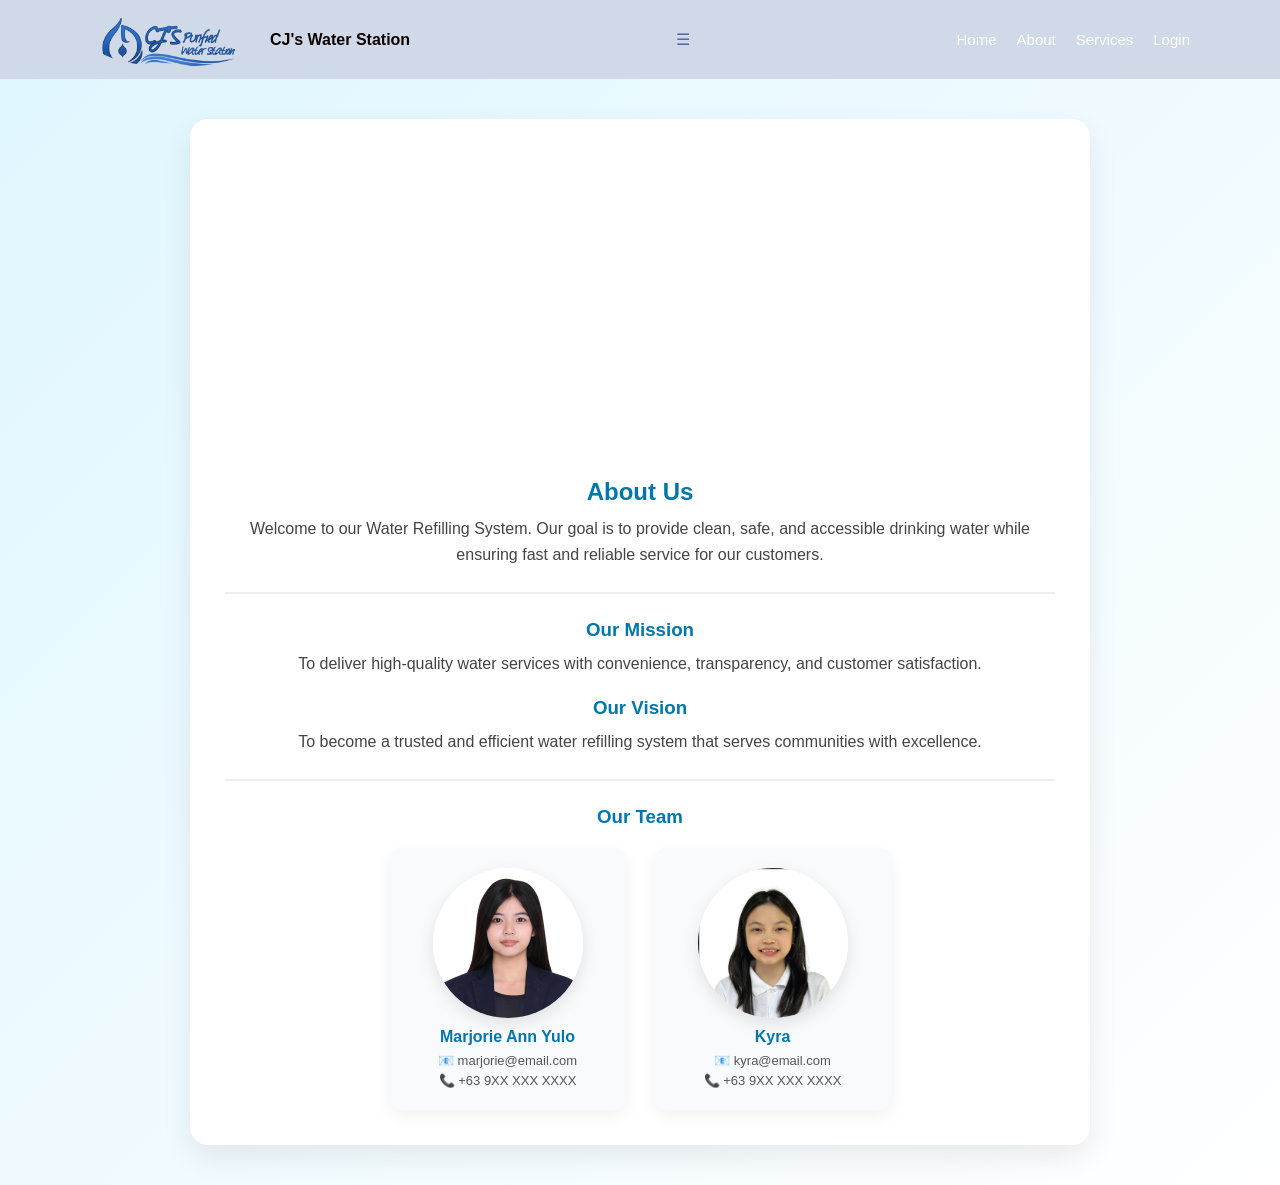
<file: about.html>
<!DOCTYPE html>
<html lang="en">
<head>
  <meta name="viewport" content="width=device-width, initial-scale=1.0">
  <meta charset="UTF-8">
  <title>About Us</title>

  <link rel="stylesheet" href="style.css">

  <style>
    /* PAGE */
    .page {
        display: flex;
        justify-content: center;
        align-items: flex-start;
        padding: 40px 20px;
        min-height: 90vh;
    }

    .card {
        width: 100%;
        max-width: 900px;
        background: white;
        padding: 35px;
        border-radius: 18px;
        box-shadow: 0 12px 30px rgba(0,0,0,0.08);
        text-align: center;
    }

    h2 {
        color: #0077aa;
        margin-bottom: 10px;
    }

    h3 {
        margin-top: 20px;
        color: #0077aa;
    }

    p {
        margin-top: 10px;
        line-height: 1.6;
        color: #444;
    }

    hr {
        margin: 25px 0;
        border: 0.5px solid #eee;
    }

    /* MAP */
    iframe {
        width: 100%;
        height: 300px;
        border: 0;
        border-radius: 12px;
        margin-bottom: 20px;
    }

    /* TEAM */
    .creators {
        display: flex;
        justify-content: center;
        gap: 25px;
        margin-top: 20px;
        flex-wrap: wrap;
    }

    .creator {
        background: #f8fafc;
        padding: 20px;
        border-radius: 14px;
        width: 240px;
        text-align: center;
        box-shadow: 0 6px 16px rgba(0,0,0,0.05);
        transition: 0.3s;
    }

    .creator:hover {
        transform: translateY(-5px);
    }

    .about-img {
        width: 150px;
        height: 150px;
        object-fit: cover;
        border-radius: 50%;
        display: block;
        margin: 0 auto 10px auto;
        box-shadow: 0 6px 16px rgba(0,0,0,0.1);
    }

    .creator h4 {
        margin-top: 10px;
        color: #0077aa;
    }

    .contact {
        font-size: 13px;
        color: #555;
        margin-top: 5px;
        line-height: 1.5;
    }
  </style>

</head>

<body>
<nav class="navbar">
  <div class="nav-container">

    <!-- LOGO -->
    <div class="logo" ondblclick="adminAccess()">
      <img src="logo.jpeg" alt="Logo">
      <span>CJ's Water Station</span>
    </div>

    <!-- HAMBURGER BUTTON -->
    <div class="menu-toggle" onclick="toggleMenu()">☰</div>

    <!-- NAV LINKS -->
    <div class="nav-links" id="navLinks">
      <a href="index.html">Home</a>
      <a href="about.html">About</a>
      <a href="app.html?view=services">Services</a>
      <a href="auth.html">Login</a>
    </div>

  </div>
</nav>


<div class="page">
  <div class="card">

    <!-- MAP AT TOP -->
    <iframe 
      src="https://www.google.com/maps/embed?pb=!1m23!1m12!1m3!1d11833.977675709788!2d120.95320105000002!3d14.418170549999997!2m3!1f0!2f0!3f0!3m2!1i1024!2i768!4f13.1!4m8!3e6!4m0!4m5!1s0x3397c97a7e3b7aa5%3A0xe0fdbf2aed0328ed!2sCJ%20&#39;%20s%202010%20Purified%20Water%20Station%2C%201755%20Tramo%2C%20Manila%2C%20Kalakhang%20Maynila!3m2!1d14.558959199999999!2d120.99887389999999!5e1!3m2!1sen!2sph!4v1775305529472!5m2!1sen!2sph"
      allowfullscreen=""
      loading="lazy">
    </iframe>

    <h2>About Us</h2>

    <p>
      Welcome to our Water Refilling System. Our goal is to provide clean, safe, and
      accessible drinking water while ensuring fast and reliable service for our customers.
    </p>

    <hr>

    <h3>Our Mission</h3>
    <p>
      To deliver high-quality water services with convenience, transparency, and customer satisfaction.
    </p>

    <h3>Our Vision</h3>
    <p>
      To become a trusted and efficient water refilling system that serves communities with excellence.
    </p>

    <hr>

    <h3>Our Team</h3>

    <div class="creators">

      <!-- MEMBER 1 -->
      <div class="creator">
        <img src="Marjorie.jpeg" class="about-img">
        <h4>Marjorie Ann Yulo</h4>
        <div class="contact">
          📧 marjorie@email.com<br>
          📞 +63 9XX XXX XXXX
        </div>
      </div>

      <!-- MEMBER 2 -->
      <div class="creator">
        <img src="Kyra.jpeg" class="about-img">
        <h4>Kyra</h4>
        <div class="contact">
          📧 kyra@email.com<br>
          📞 +63 9XX XXX XXXX
        </div>
      </div>

    </div>

  </div>
</div>

<script>
function adminAccess(){
    let pass = prompt("Enter admin password:");

    if(pass === "1234"){
        localStorage.setItem("session","admin");
        location = "admin.html";
    } else {
        alert("Access denied");
    }
}
</script>

</body>
</html>
</file>
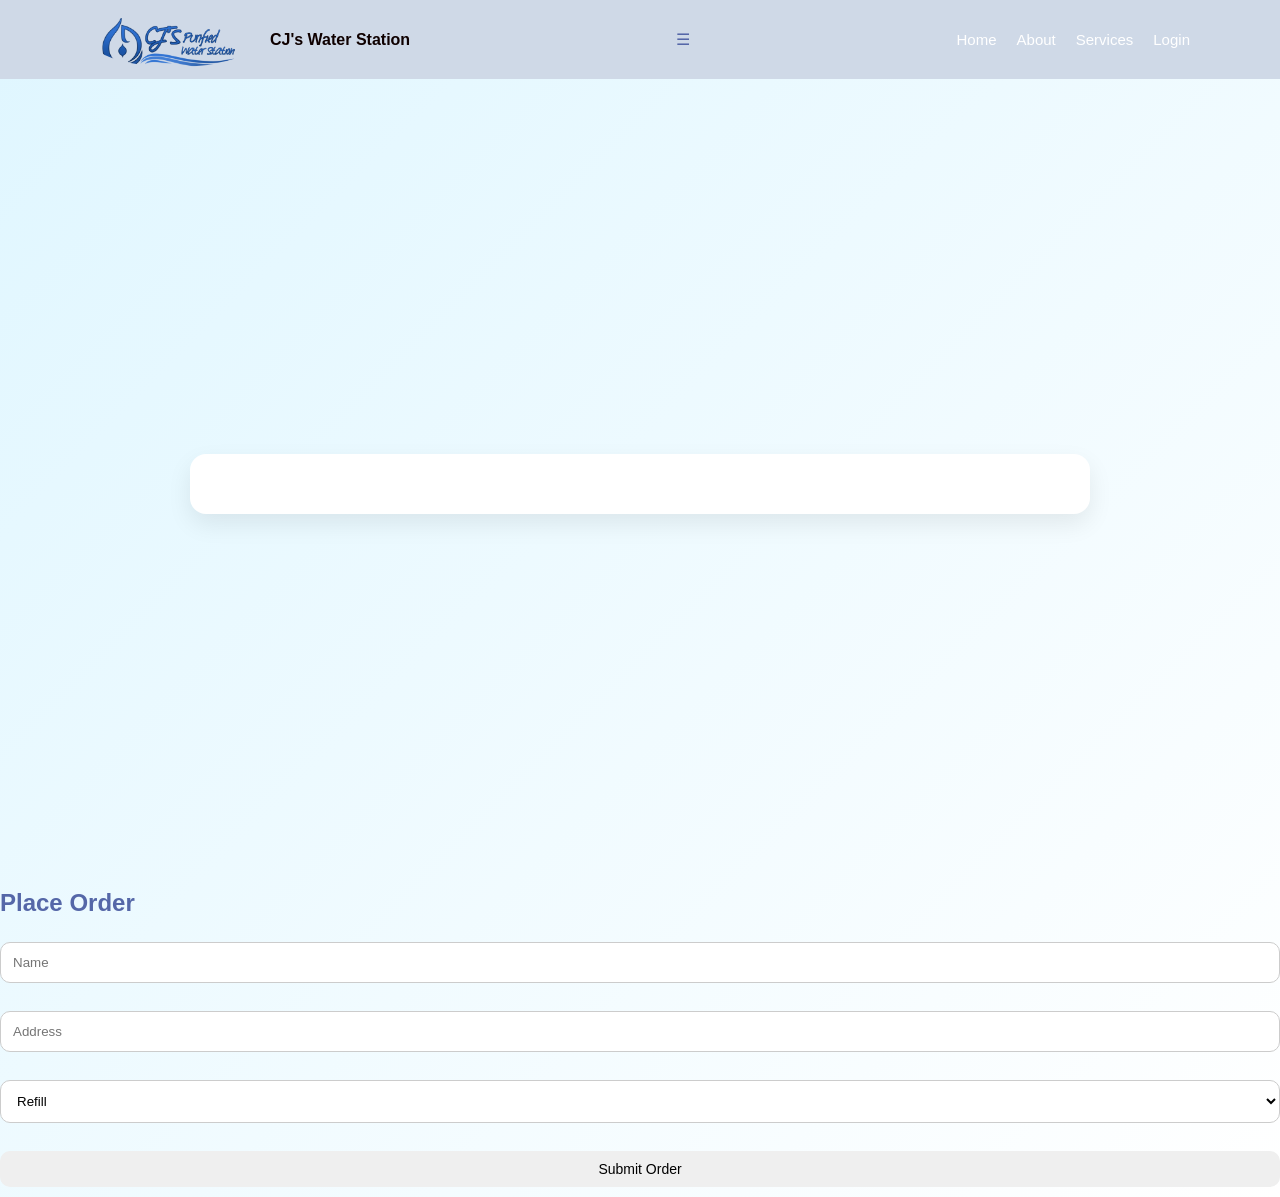
<file: app.html>
<!DOCTYPE html>
<html>
<head>
    <meta name="viewport" content="width=device-width, initial-scale=1.0">
<title>Services</title>
<link rel="stylesheet" href="style.css">

<style>
/* EXTRA UI IMPROVEMENTS (ONLY FOR SERVICES PAGE) */

.section {
    margin-bottom: 20px;
    text-align: left;
}

.section h3 {
    margin-bottom: 8px;
    color: #0077aa;
}

.info-grid {
    display: grid;
    grid-template-columns: repeat(auto-fit, minmax(200px, 1fr));
    gap: 12px;
    margin-top: 10px;
}

.info-box {
    background: #f5fbff;
    padding: 12px;
    border-radius: 12px;
    font-size: 14px;
}

/* SELECT IMPROVED */
select {
    width: 100%;
    padding: 12px;
    margin-top: 10px;
    border-radius: 10px;
    border: 1px solid #ccc;
    background: #fff;
}

/* FADE ANIMATION */
.fade {
    animation: fadeIn 0.4s ease;
}

@keyframes fadeIn {
    from { opacity: 0; transform: translateY(10px); }
    to { opacity: 1; transform: translateY(0); }
}
</style>

</head>

<body>

<nav class="navbar">
  <div class="nav-container">

    <!-- LOGO -->
    <div class="logo" ondblclick="adminAccess()">
      <img src="logo.jpeg" alt="Logo">
      <span>CJ's Water Station</span>
    </div>

    <!-- HAMBURGER BUTTON -->
    <div class="menu-toggle" onclick="toggleMenu()">☰</div>

    <!-- NAV LINKS -->
    <div class="nav-links" id="navLinks">
      <a href="index.html">Home</a>
      <a href="about.html">About</a>
      <a href="app.html?view=services">Services</a>
      <a href="auth.html">Login</a>
    </div>

  </div>
</nav>
<div class="page">
<div class="card fade" id="content"></div>
</div>

<script>
const params = new URLSearchParams(window.location.search);
const view = params.get("view");
const content = document.getElementById("content");

/* MAIN */
if(view === "services"){
content.innerHTML = `
<h2>Our Services</h2>

<div class="grid">

<div class="service-card">
<img src="refill.jpeg">
<h3>Water Refill</h3>
<button class="primary" onclick="detail('refill')">Order Now</button>
<button class="secondary" onclick="detail('refill')">View Details</button>
</div>

<div class="service-card">
<img src="deliver.jpeg">
<h3>Delivery</h3>
<button class="secondary" onclick="detail('delivery')">View Details</button>
</div>

<div class="service-card">
<img src="bottle.jpeg">
<h3>Containers</h3>
<button class="primary" onclick="detail('container')">Order Now</button>
<button class="secondary" onclick="detail('container')">View Details</button>
</div>

</div>
`;
}

/* DETAIL */
function detail(type){

if(type === "refill"){
content.innerHTML = `
<h2>Water Refill Service</h2>

<div class="section">
<p>
A reliable refill service that ensures your drinking water is clean, safe, and purified using a multi-stage filtration process.
</p>
</div>

<div class="section">
<h3>💡 Highlights</h3>
<div class="info-grid">
<div class="info-box">Multi-stage filtration system</div>
<div class="info-box">UV sterilization process</div>
<div class="info-box">Quality-checked per batch</div>
<div class="info-box">Safe for daily consumption</div>
</div>
</div>

<div class="section">
<h3>📦 Sizes Available</h3>
<div class="info-grid">
<div class="info-box">5 Gallons</div>
<div class="info-box">10 Gallons</div>
<div class="info-box">15 Gallons</div>
</div>
</div>

<div class="section">
<h3>🎉 Promo</h3>
<div class="info-box">
Buy or refill 5 containers and get discounts or bonus rewards.
</div>
</div>

<hr>

<h3>Order Form</h3>

<input placeholder="Full Name" id="name">
<input placeholder="Address" id="address">
<input placeholder="Contact Number" id="phone">

<select id="size">
<option value="">Select Size</option>
<option>5 Gallons</option>
<option>10 Gallons</option>
<option>15 Gallons</option>
</select>

<input type="number" placeholder="Quantity" id="qty">
<input type="date" id="date">

<button class="primary" onclick="submitOrder('refill')">Submit Order</button>
<button class="secondary" onclick="goBack()">Back</button>
`;
}

if(type === "container"){
content.innerHTML = `
<h2>Water Containers</h2>

<div class="section">
<p>
High-quality, durable containers made from food-grade materials to ensure safe water storage and long-term use.
</p>
</div>

<div class="section">
<h3>💡 Features</h3>
<div class="info-grid">
<div class="info-box">BPA-free material</div>
<div class="info-box">Leak-proof design</div>
<div class="info-box">Reusable & durable</div>
<div class="info-box">Hygienic storage</div>
</div>
</div>

<div class="section">
<h3>📦 Sizes</h3>
<div class="info-grid">
<div class="info-box">5 Gallons</div>
<div class="info-box">10 Gallons</div>
<div class="info-box">15 Gallons</div>
</div>
</div>

<div class="section">
<h3>🎉 Promo</h3>
<div class="info-box">
Buy 5 containers and get bundle discounts or special offers.
</div>
</div>

<hr>

<h3>Order Form</h3>

<input placeholder="Full Name" id="name">
<input placeholder="Address" id="address">
<input placeholder="Contact Number" id="phone">

<select id="size">
<option value="">Select Size</option>
<option>5 Gallons</option>
<option>10 Gallons</option>
<option>15 Gallons</option>
</select>

<input type="number" placeholder="Quantity" id="qty">
<input type="date" id="date">

<button class="primary" onclick="submitOrder('container')">Submit Order</button>
<button class="secondary" onclick="goBack()">Back</button>
`;
}

if(type === "delivery"){
content.innerHTML = `
<h2>Delivery Service</h2>

<div class="section">
<p>
Convenient home delivery of purified drinking water with safe handling and timely dispatch.
</p>
</div>

<div class="section">
<h3>🚚 Delivery Info</h3>
<div class="info-grid">
<div class="info-box">Fee: ₱50 - ₱100</div>
<div class="info-box">Coverage: Nearby areas only</div>
<div class="info-box">Time: 1–3 hours</div>
<div class="info-box">Payment: Cash on Delivery</div>
</div>
</div>

<div class="section">
<h3>⚠️ Notes</h3>
<div class="info-box">
Delivery is only available within serviceable areas. Orders are processed based on location and availability.
</div>
</div>

<button class="secondary" onclick="goBack()">Back</button>
`;
}

}

/* ORDER */
function submitOrder(type){

if(!localStorage.getItem("session")){
location="auth.html";
return;
}

let orders = JSON.parse(localStorage.getItem("orders")) || [];

orders.push({
user: localStorage.getItem("session"),
service: type,
name: document.getElementById("name").value,
address: document.getElementById("address").value,
phone: document.getElementById("phone").value,
size: document.getElementById("size")?.value,
qty: document.getElementById("qty")?.value,
date: document.getElementById("date")?.value,
status: "Pending"
});

localStorage.setItem("orders", JSON.stringify(orders));

alert("Order submitted!");
location="app.html?view=services";
}

/* BACK */
function goBack(){
location="app.html?view=services";
}
</script>
<script>
function adminAccess(){
    let pass = prompt("Enter admin password:");

    if(pass === "1234"){
        localStorage.setItem("session","admin");
        location = "admin.html";
    } else {
        alert("Access denied");
    }
}
</script>

</body>
</html>

<!DOCTYPE html>
<html>
<head>
  <title>Water Station Order</title>
</head>
<body>

<h2>Place Order</h2>

<form id="orderForm">
  <input type="text" id="name" placeholder="Name" required><br><br>
  <input type="text" id="address" placeholder="Address" required><br><br>

  <select id="service">
    <option value="Refill">Refill</option>
    <option value="Delivery">Delivery</option>
    <option value="Container">Container</option>
  </select><br><br>

  <button type="submit">Submit Order</button>
</form>

<p id="message"></p>

<script src="script.js"></script>

</body>
</html>
</file>
<file: style.css>
/* ================= RESET ================= */
* {
    margin: 0;
    padding: 0;
    box-sizing: border-box;
}

body {
    font-family: "Poppins", sans-serif;
    background: linear-gradient(135deg, #dff6ff, #ffffff);
    color: #5567a8;
}

/* ================= NAVBAR ================= */
.navbar {
    position: sticky;
    top: 0;
    width: 100%;
    background: #cfd9e7;
    padding: 12px 20px;
    z-index: 1000;
}

.nav-container {
    width: 90%;
    max-width: 1100px;
    margin: auto;
    display: flex;
    justify-content: space-between;
    align-items: center;
}

/* LOGO */
.logo {
    display: flex;
    align-items: center;
    gap: 10px;
    color: rgb(15, 0, 0);
    font-weight: bold;
    cursor: pointer;
}

.logo img {
    height: 55px;
    width: 170px;
    object-fit: cover;
    border-radius: 50%;
}

/* NAV LINKS */
.nav-links {
    display: flex;
    gap: 20px;
}

.nav-links a {
    color: white;
    text-decoration: none;
    font-size: 15px;
    position: relative;
}

.nav-links a::after {
    content: "";
    width: 0%;
    height: 2px;
    background: #38bdf8;
    position: absolute;
    bottom: -4px;
    left: 0;
    transition: 0.3s;
}

.nav-links a:hover::after {
    width: 100%;
}

/* ================= PAGE LAYOUT ================= */
.page {
    display: flex;
    justify-content: center;
    align-items: center;
    min-height: 90vh;
    padding: 30px 20px;
}

/* CARD */
.card {
    width: 100%;
    max-width: 900px;
    background: white;
    padding: 30px;
    border-radius: 16px;
    box-shadow: 0 10px 25px rgba(0,0,0,0.08);
    text-align: center;
}

/* ================= HERO ================= */
.hero {
    height: 75vh;
    display: flex;
    justify-content: center;
    align-items: center;
    text-align: center;
}

.hero-box {
    max-width: 650px;
}

.hero h1 {
    font-size: 42px;
    color: #0077aa;
    margin-bottom: 10px;
}

.hero p {
    font-size: 16px;
    line-height: 1.7;
    margin-bottom: 20px;
}

/* ================= SERVICES ================= */
.services {
    padding: 50px 20px;
    text-align: center;
}

.services h2 {
    font-size: 28px;
    margin-bottom: 25px;
    color: #0077aa;
}

/* GRID */
.grid,
.services-grid {
    display: grid;
    grid-template-columns: repeat(auto-fit, minmax(230px, 1fr));
    gap: 20px;
}

/* SERVICE CARD */
.service-card {
    background: #ffffff;
    padding: 18px;
    border-radius: 16px;
    box-shadow: 0 10px 22px rgba(0,0,0,0.08);
    transition: 0.3s;
    text-align: center;
}

.service-card:hover {
    transform: translateY(-6px);
}

.service-card img {
    width: 100%;
    height: 150px;
    object-fit: cover;
    border-radius: 12px;
}

.service-card h3 {
    margin-top: 12px;
    color: #0077aa;
}

.service-card p {
    font-size: 14px;
    line-height: 1.6;
    margin-top: 8px;
}

/* ================= BUTTONS ================= */
button {
    width: 100%;
    padding: 10px;
    margin-top: 10px;
    border: none;
    border-radius: 10px;
    cursor: pointer;
    font-size: 14px;
    transition: 0.3s;
}

/* PRIMARY BUTTON */
.primary {
    background: #00aaff;
    color: white;
}

.primary:hover {
    background: #0077aa;
}

/* SECONDARY BUTTON */
.secondary {
    background: #e6f7ff;
    color: #0077aa;
}

.secondary:hover {
    background: #ccefff;
}

/* ================= INPUTS ================= */
input, select {
    width: 100%;
    padding: 12px;
    margin-top: 10px;
    border-radius: 10px;
    border: 1px solid #ccc;
}

/* ================= TEXT ================= */
h2 {
    margin-bottom: 15px;
}

p {
    margin-top: 10px;
    line-height: 1.6;
}

/* ================= BACK BUTTON ================= */
.back-btn {
    margin-top: 20px;
    padding: 10px 15px;
    border: none;
    background: #0f172a;
    color: white;
    border-radius: 8px;
    cursor: pointer;
}

.back-btn:hover {
    background: #1e293b;
}

/* ================= PRINT / PDF ================= */
@media print {
    body {
        background: white;
        color: black;
    }

    .navbar,
    button,
    .back-btn {
        display: none;
    }

    .card {
        box-shadow: none;
        border: none;
    }
}

.about-img {
    object-fit: cover;
    border-radius: 50%;
    display: block;
    margin: 0 auto 15px auto;
}
/* ================= HERO UPGRADE ================= */
.hero {
    position: relative;
    height: 85vh;
    display: flex;
    justify-content: center;
    align-items: center;
    text-align: center;
    overflow: hidden;

    /* 🔥 gradient background */
    background: linear-gradient(135deg, #0077aa, #00c6ff);
}

/* SOFT OVERLAY (depth effect) */
.hero-overlay {
    position: absolute;
    width: 100%;
    height: 100%;
    background: radial-gradient(circle at top, rgba(255,255,255,0.25), transparent);
}

/* HERO CONTENT */
.hero-box {
    position: relative;
    max-width: 650px;
    color: white;
    padding: 20px;
    animation: fadeUp 1s ease;
}

/* TITLE */
.hero h1 {
    font-size: 48px;
    margin-bottom: 15px;
    font-weight: 700;
}

/* TEXT */
.hero p {
    font-size: 17px;
    line-height: 1.8;
    margin-bottom: 25px;
    opacity: 0.95;
}

/* BUTTON */
.hero .primary {
    width: auto;
    padding: 14px 28px;
    border-radius: 30px;
    font-size: 15px;
    background: white;
    color: #0077aa;
    font-weight: bold;
}

.hero .primary:hover {
    background: #e6f7ff;
}

/* ANIMATION */
@keyframes fadeUp {
    from {
        opacity: 0;
        transform: translateY(30px);
    }
    to {
        opacity: 1;
        transform: translateY(0);
    }
}
</file>
